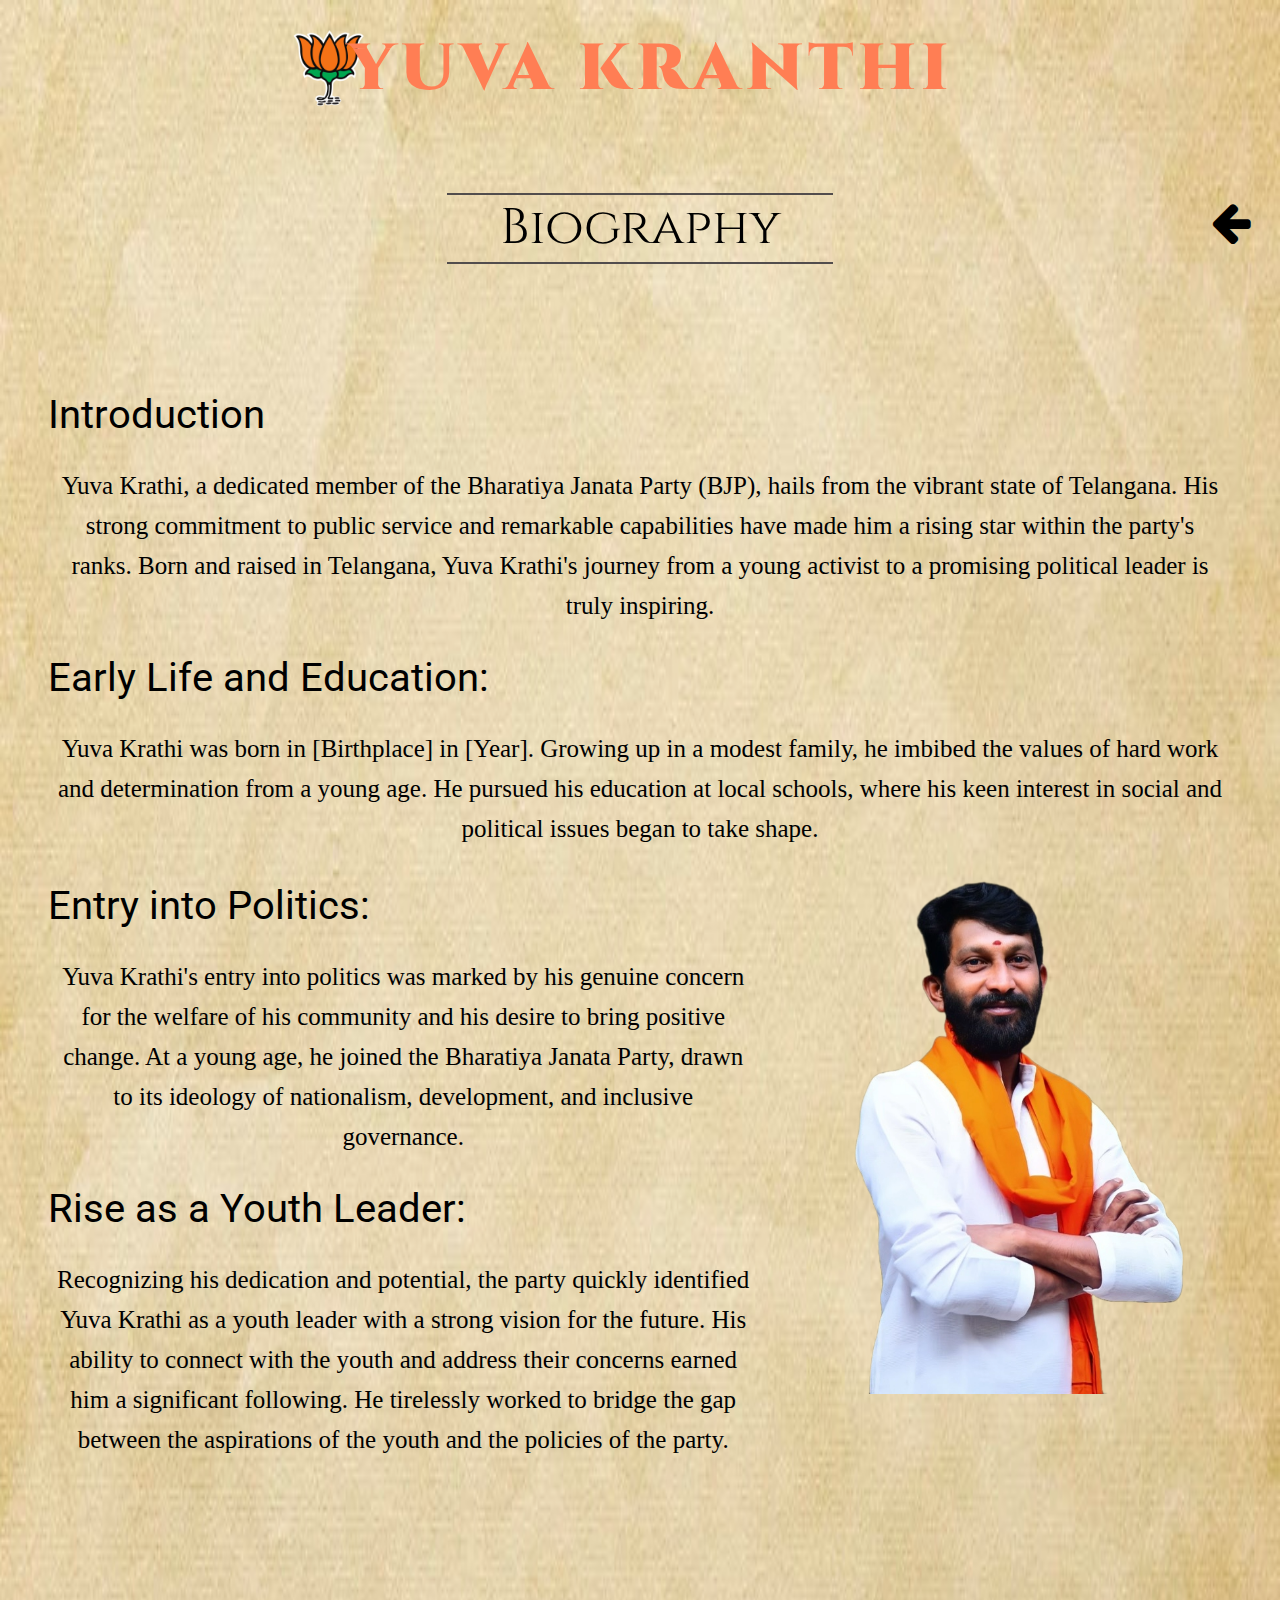
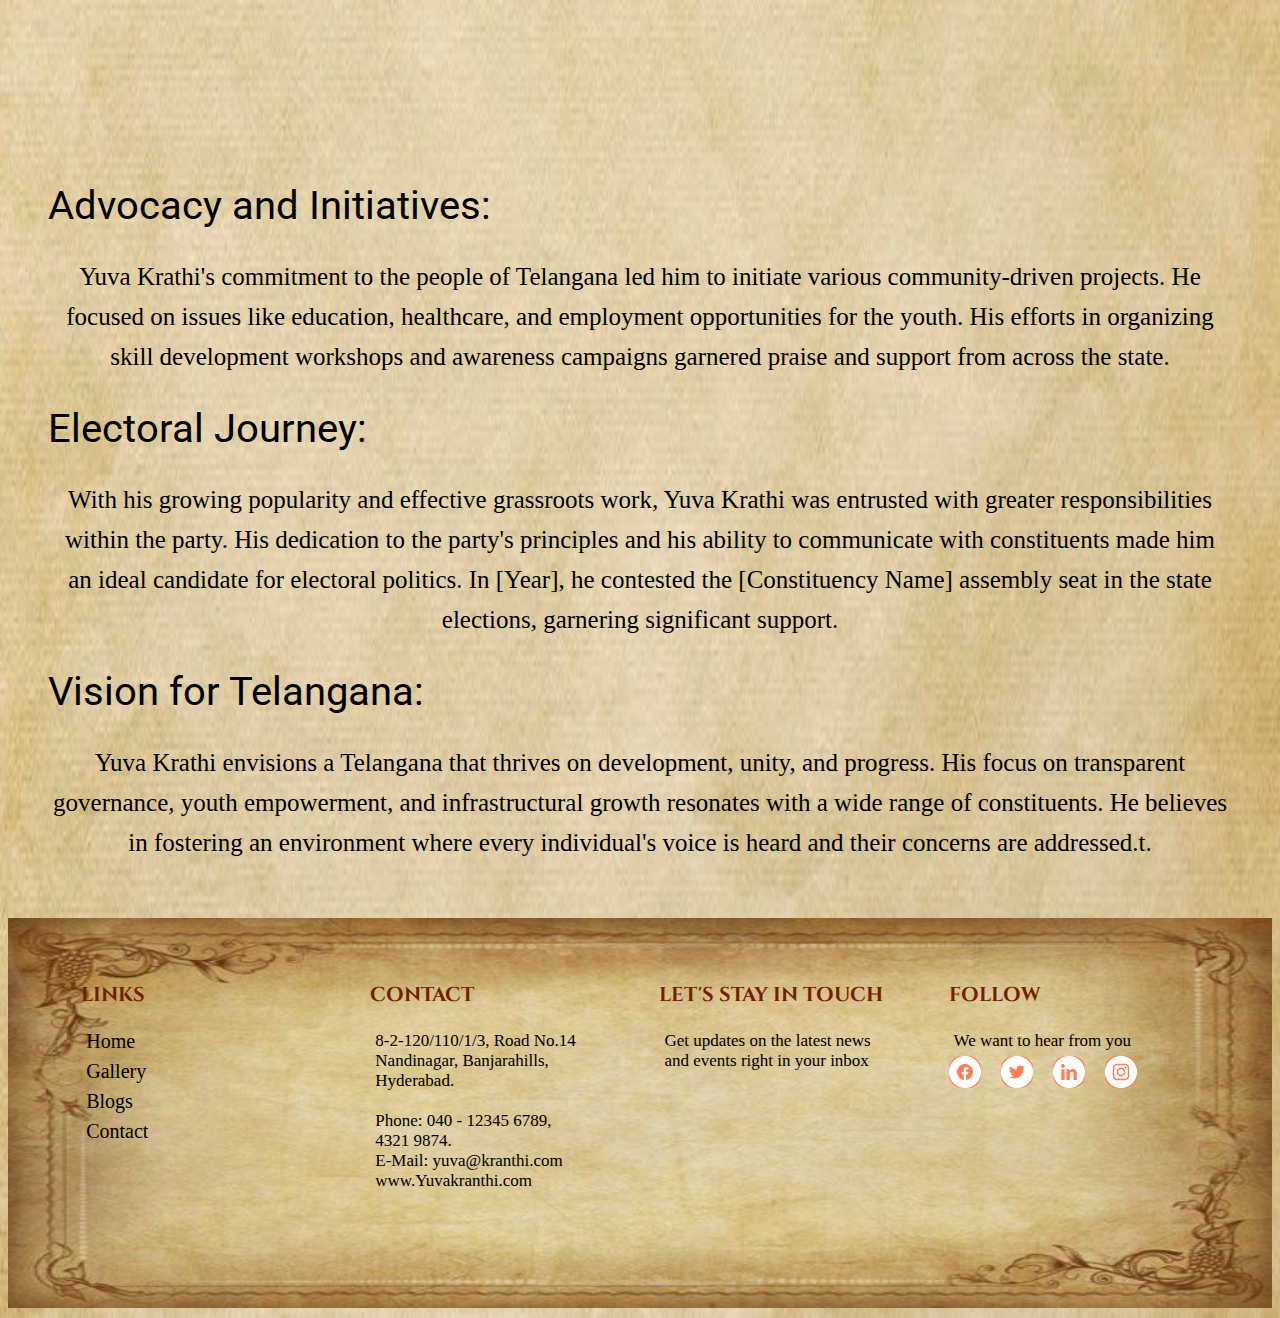
<file: Biography.html>
<!DOCTYPE html>
<html lang="en">
<head>
    <meta charset="UTF-8">
    <meta name="viewport" content="width=device-width, initial-scale=1.0">
    <title>YUVA KRANTHI</title>
    <link rel="stylesheet" href="./style.css">
    <!-- google fonts -->
    <link rel="preconnect" href="https://fonts.googleapis.com">
    <link rel="preconnect" href="https://fonts.gstatic.com" crossorigin>
    <link href="https://fonts.googleapis.com/css2?family=Cinzel&display=swap" rel="stylesheet">

    <link rel="preconnect" href="https://fonts.googleapis.com">
    <link rel="preconnect" href="https://fonts.gstatic.com" crossorigin>
    <link href="https://fonts.googleapis.com/css2?family=Roboto&display=swap" rel="stylesheet">
       <!-- google awesome -->
       <link rel="stylesheet" href="https://cdnjs.cloudflare.com/ajax/libs/font-awesome/4.7.0/css/font-awesome.min.css">
</head>
<body>
    <div class="header">
        <div class="header-main">
            <img class="bjp-logo" src="./images/BJP-logo 1.png">
            <p>YUVA KRANTHI</p> 
        </div>
        <div class="page-header-mian">
             <hr>
             <p class="page-header-mian-content">Biography</p>
             <hr>
        </div>
        
     
    </div>
    <a class="back-button" href="./index.html">
        <i class="fa fa-arrow-left" style="font-size:46px ; color: black;"></i>
      </a>

     <div class="biography">
        <h3 class="biography-head">Introduction </h3>
        <p class="biography-content">Yuva Krathi, a dedicated member of the Bharatiya Janata Party (BJP), hails from the vibrant state of Telangana. His strong commitment to public service and remarkable capabilities have made him a rising star within the party's ranks. Born and raised in Telangana, Yuva Krathi's journey from a young activist to a promising political leader is truly inspiring.</p>
        <h3 class="biography-head">Early Life and Education:</h3>
        <p class="biography-content">Yuva Krathi was born in [Birthplace] in [Year]. Growing up in a modest family, he imbibed the values of hard work and determination from a young age. He pursued his education at local schools, where his keen interest in social and political issues began to take shape.
        </p>
        <div class="biography-img-con">
            <div class="biography-img-content">
                 <h3 class="biography-head">Entry into Politics:</h3>
                 <p class="biography-content">Yuva Krathi's entry into politics was marked by his genuine concern for the welfare of his community and his desire to bring positive change. At a young age, he joined the Bharatiya Janata Party, drawn to its ideology of nationalism, development, and inclusive governance.</p>
                 <h3 class="biography-head">Rise as a Youth Leader:</h3>
                 <p class="biography-content">Recognizing his dedication and potential, the party quickly identified Yuva Krathi as a youth leader with a strong vision for the future. His ability to connect with the youth and address their concerns earned him a significant following. He tirelessly worked to bridge the gap between the aspirations of the youth and the policies of the party. </p>
            </div>
            <div class="blogs-img-image">
                   <img src="./images/bigraphy-side-image.png" alt="biography-image">
            </div>
        </div>
        <h3  class="biography-head">Advocacy and Initiatives:</h3>
        <p class="biography-content">Yuva Krathi's commitment to the people of Telangana led him to initiate various community-driven projects. He focused on issues like education, healthcare, and employment opportunities for the youth. His efforts in organizing skill development workshops and awareness campaigns garnered praise and support from across the state.</p>
        
        <h3  class="biography-head">Electoral Journey:</h3>
        <p class="biography-content">With his growing popularity and effective grassroots work, Yuva Krathi was entrusted with greater responsibilities within the party. His dedication to the party's principles and his ability to communicate with constituents made him an ideal candidate for electoral politics. In [Year], he contested the [Constituency Name] assembly seat in the state elections, garnering significant support. </p>
        <h3  class="biography-head">Vision for Telangana:</h3>
        <p class="biography-content">Yuva Krathi envisions a Telangana that thrives on development, unity, and progress. His focus on transparent governance, youth empowerment, and infrastructural growth resonates with a wide range of constituents. He believes in fostering an environment where every individual's voice is heard and their concerns are addressed.t.</p>

     </div>

     <div class="footer">
        <div class="footer-main">
            <div class="footer-sub">
                <h4>LINKS</h4>
                <P class="footer-sub-1">
                   <a href="./index.html">Home</a>
                   <a href="./gallery.html">Gallery</a>
                   <a href="./blogs.html">Blogs</a>
                   <a href="./contact.html">Contact</a>
                </P>
            </div>
            <div class="footer-sub">
               <h4>CONTACT</h4>
               <p>
                   8-2-120/110/1/3, Road No.14
                   Nandinagar, Banjarahills,
                   Hyderabad.
                   <br>
                   <br>
                   Phone: 040 - 12345 6789,<br> 4321 9874.<br>
                   E-Mail: yuva@kranthi.com<br>
                   www.Yuvakranthi.com

               </p>
            </div>
            <div class="footer-sub">
               <h4>LET'S STAY IN TOUCH</h4>
               <p>
                   Get updates on the latest news <br>and
                   events right in your inbox
               </p>
            </div>
            <div class="footer-sub">
               <h4>FOLLOW</h4>
               <p>We want to hear from you</p>
               <div class="footer-links">
                   <a href="https://www.facebook.com/YuvaKranthiBJP?mibextid=ZbWKwL"><img src="./images/facebook-logo.png" alt="facebook"></a>
                   <a href="https://x.com/yuvakraanthi?t=T9RgY_i1-kFITys7c2lNzg&s=08"><img src="./images/twitter-logo.png" alt="twitter"></a>
                   <a href="https://youtube.com/@yuvakranthi2234?si=_4qGgSmSfcS4WWsf"><img src="./images/linkedinlogo.png" alt="Linkedin"></a>
                   <a href="https://instagram.com/yuva_kranthi?igshid=MWZjMTM2ODFkZg=="><img src="./images/instgram-logo.png" alt="instagram"></a>
                   
               </div>
            </div>
        </div>
    </div>
</body>
</html>
</file>
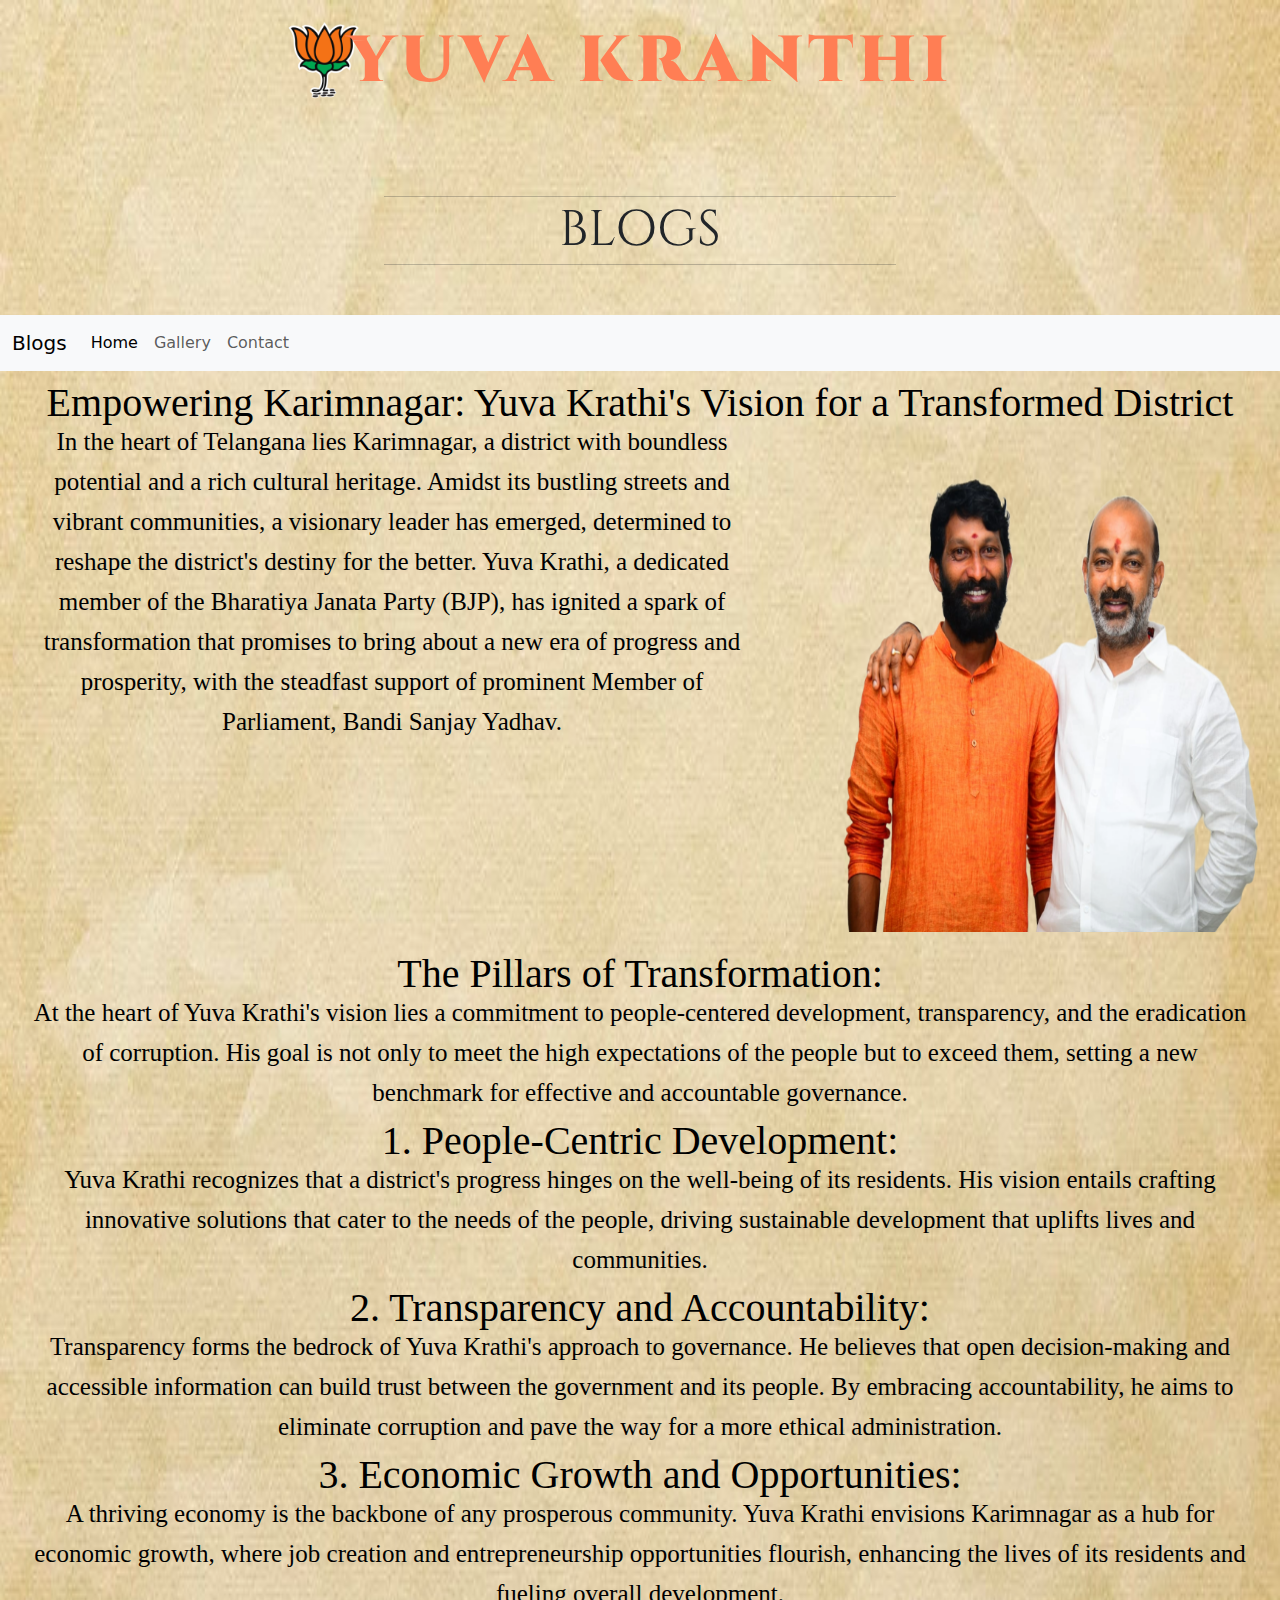
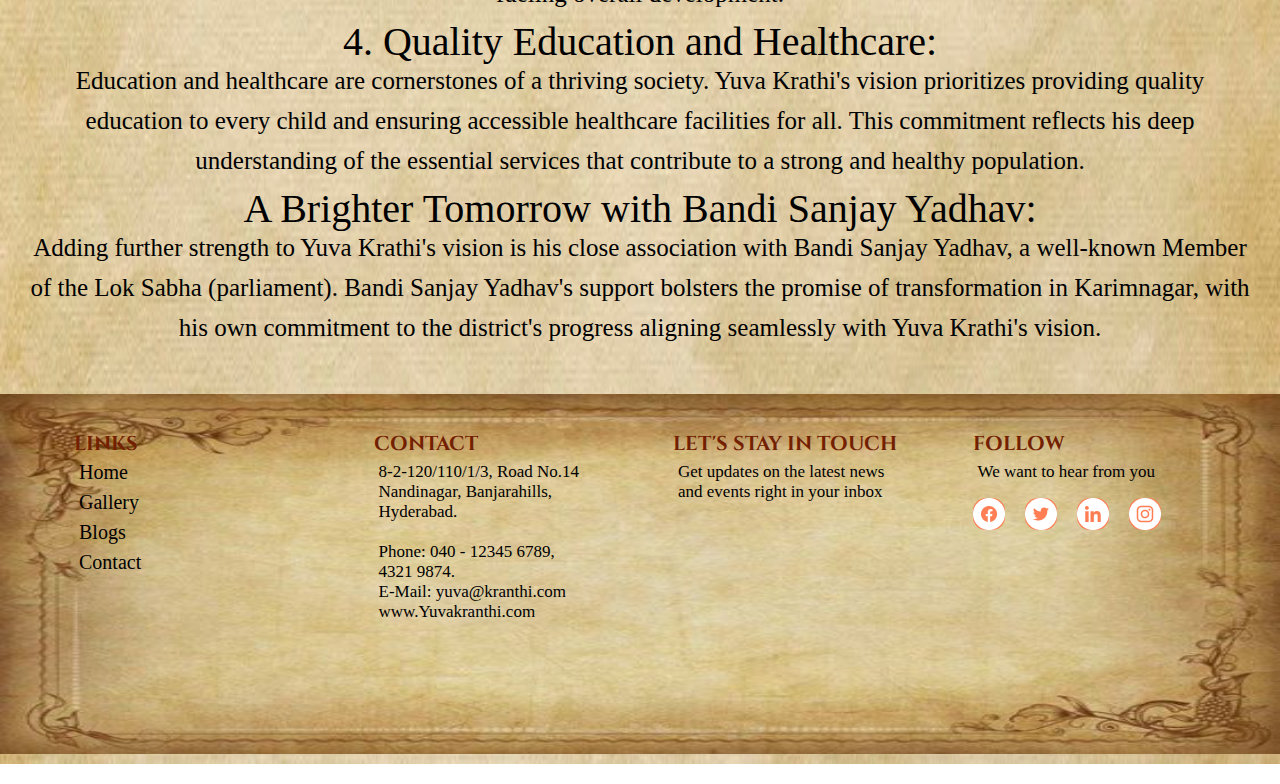
<file: blogs.html>
<!DOCTYPE html>
<html lang="en">
<head>
    <meta charset="UTF-8">
    <meta name="viewport" content="width=device-width, initial-scale=1.0">
    <title>YUVA KRANTHI</title>
    <link rel="stylesheet" href="./style.css">
    <!-- google fonts -->
    <link rel="preconnect" href="https://fonts.googleapis.com">
    <link rel="preconnect" href="https://fonts.gstatic.com" crossorigin>
    <link href="https://fonts.googleapis.com/css2?family=Cinzel&display=swap" rel="stylesheet">
    <!-- bootstrap -->
    <link rel="stylesheet" href="https://cdn.jsdelivr.net/npm/bootstrap@5.3.1/dist/css/bootstrap.min.css">
    <script src="https://cdn.jsdelivr.net/npm/@popperjs/core@2.11.8/dist/umd/popper.min.js" integrity="sha384-I7E8VVD/ismYTF4hNIPjVp/Zjvgyol6VFvRkX/vR+Vc4jQkC+hVqc2pM8ODewa9r" crossorigin="anonymous"></script>
    <script src="https://cdn.jsdelivr.net/npm/bootstrap@5.3.1/dist/js/bootstrap.min.js" integrity="sha384-Rx+T1VzGupg4BHQYs2gCW9It+akI2MM/mndMCy36UVfodzcJcF0GGLxZIzObiEfa" crossorigin="anonymous"></script>
</head>
<body>
    <div class="header">
        <div class="header-main">
            <img class="bjp-logo" src="./images/BJP-logo 1.png">
            <p>YUVA KRANTHI</p> 
        </div>
        <div class="page-header-mian">
             <hr>
             <p class="page-header-mian-content">BLOGS</p>
             <hr>
        </div>
        
     
    </div>
    <nav class="navbar navbar-expand-lg bg-body-tertiary">
        <div class="container-fluid">
          <a class="navbar-brand" href="./blogs.html">Blogs</a>
          <button class="navbar-toggler" type="button" data-bs-toggle="collapse" data-bs-target="#navbarNavAltMarkup" aria-controls="navbarNavAltMarkup" aria-expanded="false" aria-label="Toggle navigation">
            <span class="navbar-toggler-icon"></span>
          </button>
          <div class="collapse navbar-collapse" id="navbarNavAltMarkup">
            <div class="navbar-nav">
              <a class="nav-link active" aria-current="page" href="./index.html">Home</a>
              <a class="nav-link" href="./gallery.html">Gallery</a>
              <a class="nav-link" href="./contact.html">Contact</a>
        
            </div>
          </div>
        </div>
      </nav>
     <div class="blogs">
        <h3 class="blogs-head">Empowering Karimnagar: Yuva Krathi's Vision for a Transformed District</h3>
        <div class="blogs-img-con">
            <div class="blogs-img-content">
                    <p class="blogs-content">In the heart of Telangana lies Karimnagar, a district with boundless potential and a rich cultural heritage. Amidst its bustling streets and vibrant communities, a visionary leader has emerged, determined to reshape the district's destiny for the better. Yuva Krathi, a dedicated member of the Bharatiya Janata Party (BJP), has ignited a spark of transformation that promises to bring about a new era of progress and prosperity, with the steadfast support of prominent Member of Parliament, Bandi Sanjay Yadhav.</p>
            </div>
            <div class="blogs-img-image">
               <img  src="./images/bandisanjay-yuvakranthia-blogs.png" alt="blogs-image">
            </div>
        </div>
            <h3 class="blogs-head">The Pillars of Transformation:</h3>
            <p class="blogs-content">At the heart of Yuva Krathi's vision lies a commitment to people-centered development, transparency, and the eradication of corruption. His goal is not only to meet the high expectations of the people but to exceed them, setting a new benchmark for effective and accountable governance. </p>
            <h3 class="blogs-head">1. People-Centric Development:</h3>
            <p class="blogs-content">Yuva Krathi recognizes that a district's progress hinges on the well-being of its residents. His vision entails crafting innovative solutions that cater to the needs of the people, driving sustainable development that uplifts lives and communities.</p>
            <h3 class="blogs-head">2. Transparency and Accountability: </h3>
            <p class="blogs-content">Transparency forms the bedrock of Yuva Krathi's approach to governance. He believes that open decision-making and accessible information can build trust between the government and its people. By embracing accountability, he aims to eliminate corruption and pave the way for a more ethical administration.</p>
            <h3 class="blogs-head">3. Economic Growth and Opportunities:</h3>
            <p class="blogs-content">A thriving economy is the backbone of any prosperous community. Yuva Krathi envisions Karimnagar as a hub for economic growth, where job creation and entrepreneurship opportunities flourish, enhancing the lives of its residents and fueling overall development.</p>
            <h3 class="blogs-head">4. Quality Education and Healthcare:</h3>
            <p class="blogs-content">Education and healthcare are cornerstones of a thriving society. Yuva Krathi's vision prioritizes providing quality education to every child and ensuring accessible healthcare facilities for all. This commitment reflects his deep understanding of the essential services that contribute to a strong and healthy population. </p>
            <h3 class="blogs-head">A Brighter Tomorrow with Bandi Sanjay Yadhav: </h3>
            <p class="blogs-content">Adding further strength to Yuva Krathi's vision is his close association with Bandi Sanjay Yadhav, a well-known Member of the Lok Sabha (parliament). Bandi Sanjay Yadhav's support bolsters the promise of transformation in Karimnagar, with his own commitment to the district's progress aligning seamlessly with Yuva Krathi's vision.</p>
        

     </div>
     <div class="footer">
        <div class="footer-main">
            <div class="footer-sub">
                <h4>LINKS</h4>
                <P class="footer-sub-1">
                   <a href="./index.html">Home</a>
                   <a href="./gallery.html">Gallery</a>
                   <a href="./blogs.html">Blogs</a>
                   <a href="./contact.html">Contact</a>
                </P>
            </div>
            <div class="footer-sub">
               <h4>CONTACT</h4>
               <p>
                   8-2-120/110/1/3, Road No.14
                   Nandinagar, Banjarahills,
                   Hyderabad.
                   <br>
                   <br>
                   Phone: 040 - 12345 6789,<br> 4321 9874.<br>
                   E-Mail: yuva@kranthi.com<br>
                   www.Yuvakranthi.com

               </p>
            </div>
            <div class="footer-sub">
               <h4>LET'S STAY IN TOUCH</h4>
               <p>
                   Get updates on the latest news <br>and
                   events right in your inbox
               </p>
            </div>
            <div class="footer-sub">
               <h4>FOLLOW</h4>
               <p>We want to hear from you</p>
               <div class="footer-links">
                   <a href="https://www.facebook.com/YuvaKranthiBJP?mibextid=ZbWKwL"><img src="./images/facebook-logo.png" alt="facebook"></a>
                   <a href="https://x.com/yuvakraanthi?t=T9RgY_i1-kFITys7c2lNzg&s=08"><img src="./images/twitter-logo.png" alt="twitter"></a>
                   <a href="https://youtube.com/@yuvakranthi2234?si=_4qGgSmSfcS4WWsf"><img src="./images/linkedinlogo.png" alt="Linkedin"></a>
                   <a href="https://instagram.com/yuva_kranthi?igshid=MWZjMTM2ODFkZg=="><img src="./images/instgram-logo.png" alt="instagram"></a>
                   
               </div>
            </div>
        </div>
    </div>
</body>
</html>
</file>
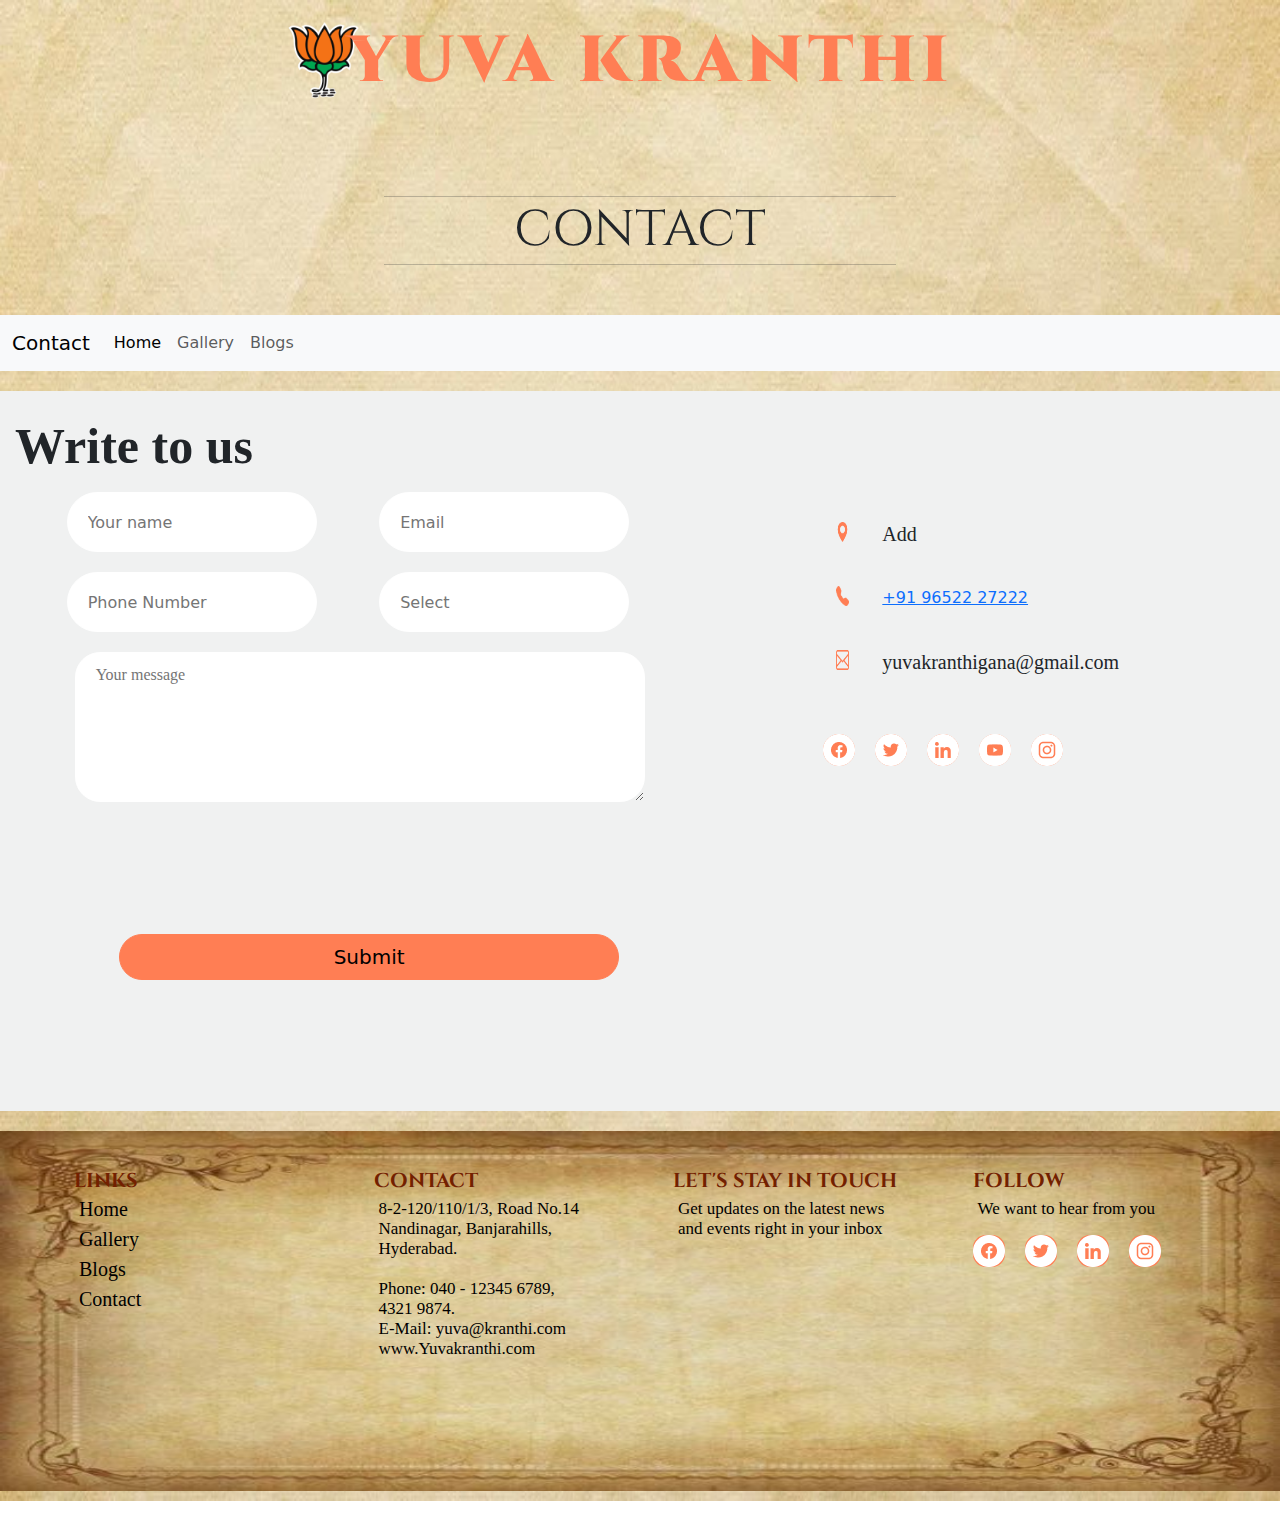
<file: contact.html>
<!DOCTYPE html>
<html lang="en">
<head>
    <meta charset="UTF-8">
    <meta name="viewport" content="width=device-width, initial-scale=1.0">
    <title>YUVA KRANTHI</title>
    <link rel="stylesheet" href="./style.css">
    <!-- google fonts -->
    <link rel="preconnect" href="https://fonts.googleapis.com">
    <link rel="preconnect" href="https://fonts.gstatic.com" crossorigin>
    <link href="https://fonts.googleapis.com/css2?family=Cinzel&display=swap" rel="stylesheet">
    <!-- google awesome -->
    <link rel="stylesheet" href="https://cdnjs.cloudflare.com/ajax/libs/font-awesome/4.7.0/css/font-awesome.min.css">
    <!-- bootstrap -->
    <link rel="stylesheet" href="https://cdn.jsdelivr.net/npm/bootstrap@5.3.1/dist/css/bootstrap.min.css">
    <script src="https://cdn.jsdelivr.net/npm/@popperjs/core@2.11.8/dist/umd/popper.min.js" integrity="sha384-I7E8VVD/ismYTF4hNIPjVp/Zjvgyol6VFvRkX/vR+Vc4jQkC+hVqc2pM8ODewa9r" crossorigin="anonymous"></script>
    <script src="https://cdn.jsdelivr.net/npm/bootstrap@5.3.1/dist/js/bootstrap.min.js" integrity="sha384-Rx+T1VzGupg4BHQYs2gCW9It+akI2MM/mndMCy36UVfodzcJcF0GGLxZIzObiEfa" crossorigin="anonymous"></script>
</head>
<body>
      <div class="header">
        <div class="header-main">
            <img class="bjp-logo" src="./images/BJP-logo 1.png">
            <p>YUVA KRANTHI</p> 
        </div>
        <div class="page-header-mian">
             <hr>
             <p class="page-header-mian-content">CONTACT</p>
             <hr>
        </div>
        
     
    </div>
    <nav class="navbar navbar-expand-lg bg-body-tertiary">
        <div class="container-fluid">
          <a class="navbar-brand" href="./contact.html">Contact</a>
          <button class="navbar-toggler" type="button" data-bs-toggle="collapse" data-bs-target="#navbarNavAltMarkup" aria-controls="navbarNavAltMarkup" aria-expanded="false" aria-label="Toggle navigation">
            <span class="navbar-toggler-icon"></span>
          </button>
          <div class="collapse navbar-collapse" id="navbarNavAltMarkup">
            <div class="navbar-nav">
              <a class="nav-link active" aria-current="page" href="./index.html">Home</a>
              <a class="nav-link" href="./gallery.html">Gallery</a>
              <a class="nav-link" href="./blogs.html">Blogs</a>
            </div>
          </div>
        </div>
      </nav>
     
     <div class="contact-us">
        <!-- <div class="contact-us-1">
           <img src="./images/contactus-background.png"  alt="Contactus-background" width="100%" height="100%">
           <p class="contact-us-text">CONTACT US</p>

        </div> -->
        <div class="contact-us-2">
           <p>Write to us</p>
           <div class="information-main">
               <div class="information-main-1">
                   <div  class="information-sub">
                       <input type="text" name="name" class="info-details" placeholder="Your name"/>
                       <input type="email" name="email" class="info-details" placeholder="Email"/>
                       <input type="number" name="phonenumber" class="info-details" placeholder="Phone Number"/>
                       <input type="text" name="select" class="info-details" placeholder="Select"/>
                   </div>
                   <textarea  type="text" name="yourmessage" class="info-details-message" placeholder="Your message"></textarea>
                   <button type="submit" class="contact-submit">Submit</button>
               </div>
               <div class="information-main-2">
                    <div class="contact-address">
                        <img src="./images/location-logo.png" alt="contact-address" class="contact-logos">
                         <p>Add</p>
                    </div>
                    <div class="contact-mobile-number">
                       <img src="./images/telephone-logo.png" alt="contact-mobile-number" class="contact-logos">
                       <a href="tel:+91 9951111167">+91 96522 27222</a>
                    </div>
                    <div class="contact-email">
                       <img src="./images/email-logo.png" alt="contact-email" class="contact-logos">
                       <p>yuvakranthigana@gmail.com</p>
                    </div>
                    <div class="contact-socialmedia-links">
                       <a href="https://www.facebook.com/YuvaKranthiBJP?mibextid=ZbWKwL"><img src="./images/facebook-logo.png" alt="facebook"></a>
                       <a href="https://x.com/yuvakraanthi?t=T9RgY_i1-kFITys7c2lNzg&s=08"><img src="./images//twitter-logo.png" alt="twitter"></a>
                       <a href=""><img src="./images/linkedinlogo.png" alt="Linkedin"></a>
                       <a href="https://youtube.com/@yuvakranthi2234?si=_4qGgSmSfcS4WWsf"><img src="./images/youtube-logo.png" alt="youtube" style="background-color: white; border-radius: 100%;"></a>
                       <a href="https://instagram.com/yuva_kranthi?igshid=MWZjMTM2ODFkZg=="><img src="./images/instgram-logo.png" alt="instagram" ></a>
                   </div>
               </div>
           </div>
          
          
        </div>
    </div>

    <div class="footer">
        <div class="footer-main">
            <div class="footer-sub">
                <h4>LINKS</h4>
                <P class="footer-sub-1">
                   <a href="./index.html">Home</a>
                   <a href="./gallery.html">Gallery</a>
                   <a href="./blogs.html">Blogs</a>
                   <a href="./contact.html">Contact</a>
                </P>
            </div>
            <div class="footer-sub">
               <h4>CONTACT</h4>
               <p>
                   8-2-120/110/1/3, Road No.14
                   Nandinagar, Banjarahills,
                   Hyderabad.
                   <br>
                   <br>
                   Phone: 040 - 12345 6789,<br> 4321 9874.<br>
                   E-Mail: yuva@kranthi.com<br>
                   www.Yuvakranthi.com

               </p>
            </div>
            <div class="footer-sub">
               <h4>LET'S STAY IN TOUCH</h4>
               <p>
                   Get updates on the latest news <br>and
                   events right in your inbox
               </p>
            </div>
            <div class="footer-sub">
               <h4>FOLLOW</h4>
               <p>We want to hear from you</p>
               <div class="footer-links">
                   <a href="https://www.facebook.com/YuvaKranthiBJP?mibextid=ZbWKwL"><img src="./images/facebook-logo.png" alt="facebook"></a>
                   <a href="https://x.com/yuvakraanthi?t=T9RgY_i1-kFITys7c2lNzg&s=08"><img src="./images/twitter-logo.png" alt="twitter"></a>
                   <a href="https://youtube.com/@yuvakranthi2234?si=_4qGgSmSfcS4WWsf"><img src="./images/linkedinlogo.png" alt="Linkedin"></a>
                   <a href="https://instagram.com/yuva_kranthi?igshid=MWZjMTM2ODFkZg=="><img src="./images/instgram-logo.png" alt="instagram"></a>
                   
               </div>
            </div>
        </div>
    </div>
</body>
</html>
</file>
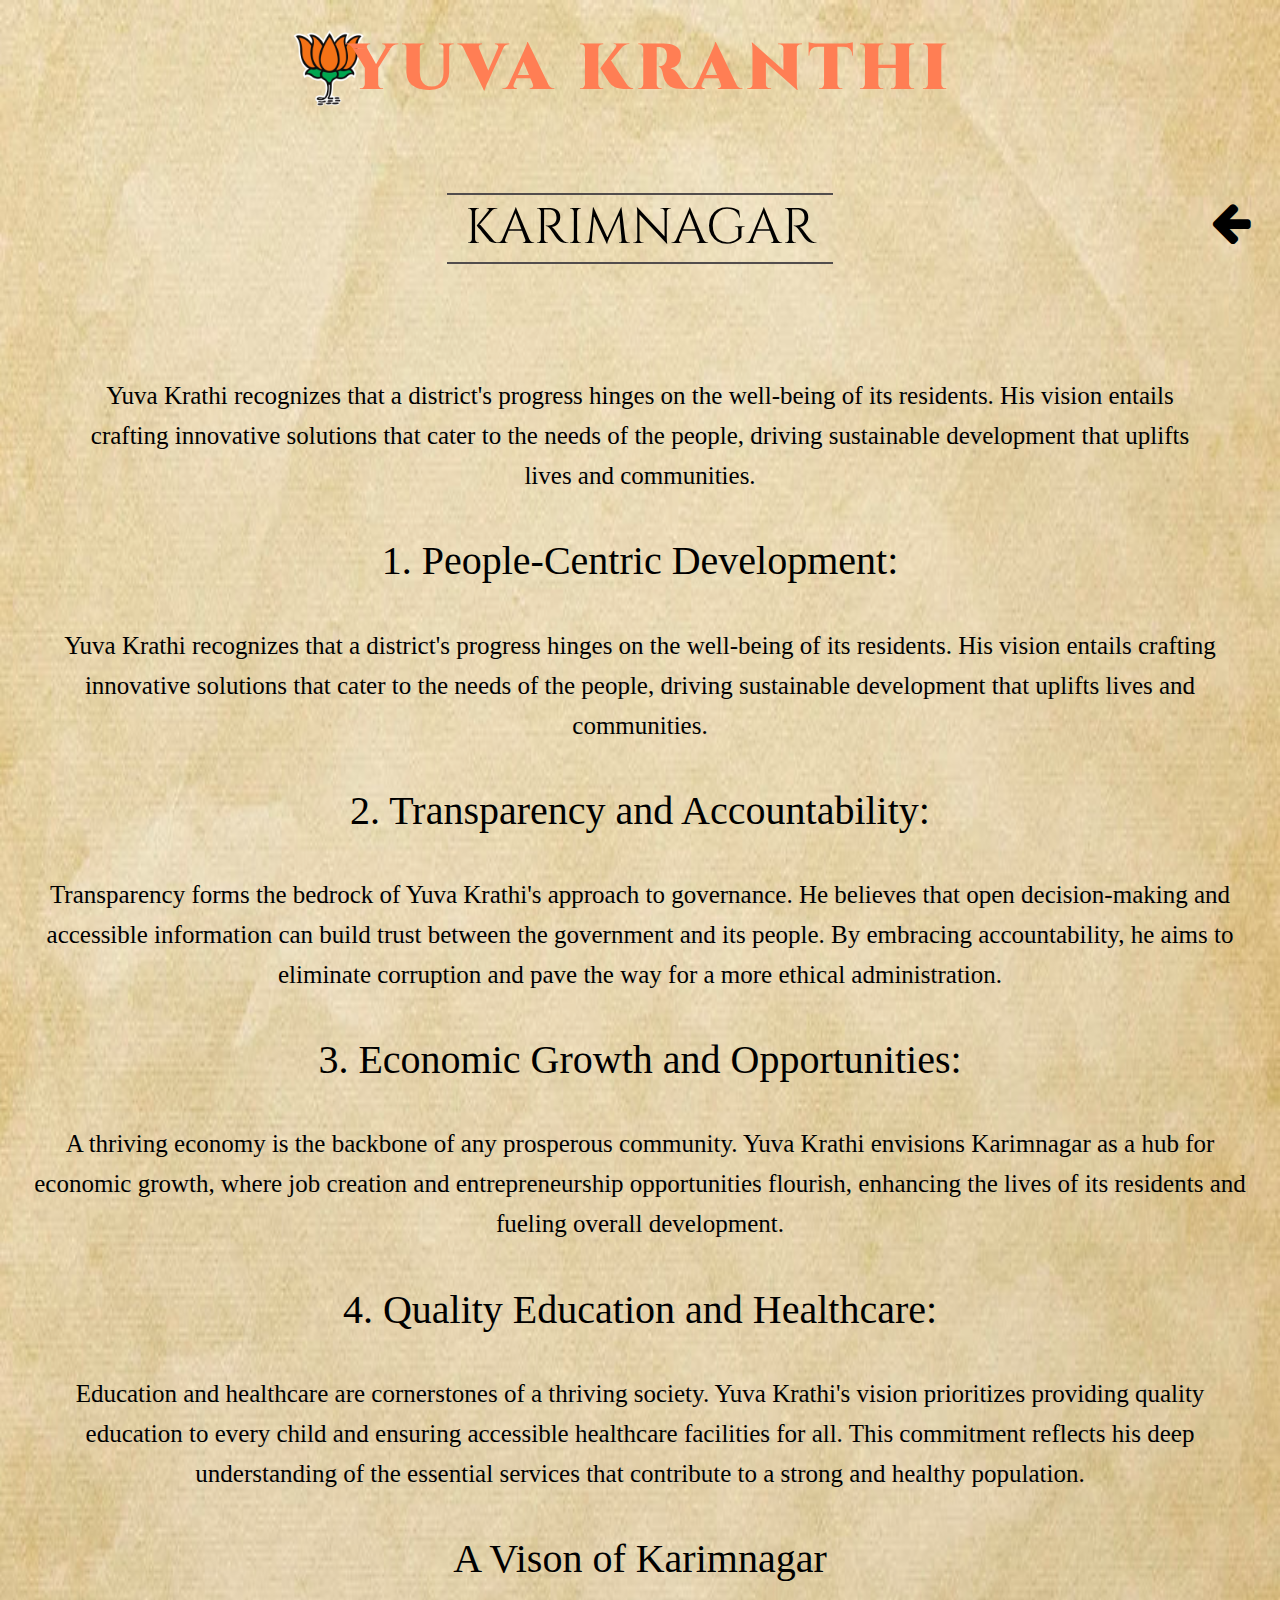
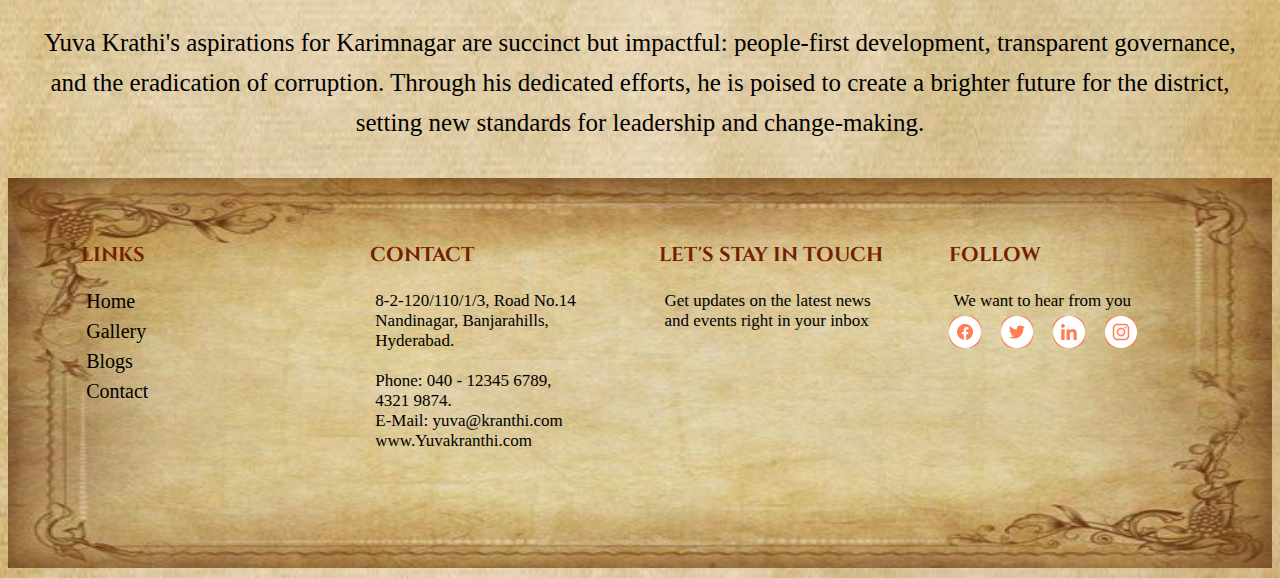
<file: karimnagar.html>
<!DOCTYPE html>
<html lang="en">
<head>
    <meta charset="UTF-8">
    <meta name="viewport" content="width=device-width, initial-scale=1.0">
    <title>YUVA KRANTHI</title>
    <link rel="stylesheet" href="./style.css">
    <!-- google fonts -->
    <link rel="preconnect" href="https://fonts.googleapis.com">
    <link rel="preconnect" href="https://fonts.gstatic.com" crossorigin>
    <link href="https://fonts.googleapis.com/css2?family=Cinzel&display=swap" rel="stylesheet">
       <!-- google awesome -->
       <link rel="stylesheet" href="https://cdnjs.cloudflare.com/ajax/libs/font-awesome/4.7.0/css/font-awesome.min.css">
</head>
<body>
    <div class="header">
        <div class="header-main">
            <img class="bjp-logo" src="./images/BJP-logo 1.png">
            <p>YUVA KRANTHI</p> 
        </div>
        <div class="page-header-mian">
             <hr>
             <p class="page-header-mian-content">KARIMNAGAR</p>
             <hr>
        </div>
        
     
    </div>
    <a class="back-button" href="./index.html">
        <i class="fa fa-arrow-left" style="font-size:46px ; color: black;"></i>
      </a>
    
     <div class="karimnagar">
        <h4 class="karimnagar-main-head">Yuva Krathi recognizes that a district's progress hinges on the well-being of its residents. His vision entails crafting innovative solutions that cater to the needs of the people, driving sustainable development that uplifts lives and communities.</h4>
        <h4 class="karimnagar-head">1. People-Centric Development:</h4>
        <p class="karimnagar-content">Yuva Krathi recognizes that a district's progress hinges on the well-being of its residents. His vision entails crafting innovative solutions that cater to the needs of the people, driving sustainable development that uplifts lives and communities.</p>
        <h4 class="karimnagar-head">2. Transparency and Accountability:</h4>
        <p class="karimnagar-content">Transparency forms the bedrock of Yuva Krathi's approach to governance. He believes that open decision-making and accessible information can build trust between the government and its people. By embracing accountability, he aims to eliminate corruption and pave the way for a more ethical administration.</p>
        <h4 class="karimnagar-head">3. Economic Growth and Opportunities:</h4>
        <p class="karimnagar-content">A thriving economy is the backbone of any prosperous community. Yuva Krathi envisions Karimnagar as a hub for economic growth, where job creation and entrepreneurship opportunities flourish, enhancing the lives of its residents and fueling overall development.</p>
        <h4 class="karimnagar-head">4. Quality Education and Healthcare:</h4>
        <p class="karimnagar-content">Education and healthcare are cornerstones of a thriving society. Yuva Krathi's vision prioritizes providing quality education to every child and ensuring accessible healthcare facilities for all. This commitment reflects his deep understanding of the essential services that contribute to a strong and healthy population.</p>
        <h4 class="karimnagar-head">A Vison of Karimnagar</h4>
        <p class="karimnagar-content">Yuva Krathi's aspirations for Karimnagar are succinct but impactful: people-first development, transparent governance, and the eradication of corruption. Through his dedicated efforts, he is poised to create a brighter future for the district, setting new standards for leadership and change-making.</p>
     </div>
     <div class="footer">
        <div class="footer-main">
            <div class="footer-sub">
                <h4>LINKS</h4>
                <P class="footer-sub-1">
                   <a href="./index.html">Home</a>
                   <a href="./gallery.html">Gallery</a>
                   <a href="./blogs.html">Blogs</a>
                   <a href="./contact.html">Contact</a>
                </P>
            </div>
            <div class="footer-sub">
               <h4>CONTACT</h4>
               <p>
                   8-2-120/110/1/3, Road No.14
                   Nandinagar, Banjarahills,
                   Hyderabad.
                   <br>
                   <br>
                   Phone: 040 - 12345 6789,<br> 4321 9874.<br>
                   E-Mail: yuva@kranthi.com<br>
                   www.Yuvakranthi.com

               </p>
            </div>
            <div class="footer-sub">
               <h4>LET'S STAY IN TOUCH</h4>
               <p>
                   Get updates on the latest news <br>and
                   events right in your inbox
               </p>
            </div>
            <div class="footer-sub">
               <h4>FOLLOW</h4>
               <p>We want to hear from you</p>
               <div class="footer-links">
                   <a href="https://www.facebook.com/YuvaKranthiBJP?mibextid=ZbWKwL"><img src="./images/facebook-logo.png" alt="facebook"></a>
                   <a href="https://x.com/yuvakraanthi?t=T9RgY_i1-kFITys7c2lNzg&s=08"><img src="./images/twitter-logo.png" alt="twitter"></a>
                   <a href="https://youtube.com/@yuvakranthi2234?si=_4qGgSmSfcS4WWsf"><img src="./images/linkedinlogo.png" alt="Linkedin"></a>
                   <a href="https://instagram.com/yuva_kranthi?igshid=MWZjMTM2ODFkZg=="><img src="./images/instgram-logo.png" alt="instagram"></a>
                   
               </div>
            </div>
        </div>
    </div>
</body>
</html>
</file>
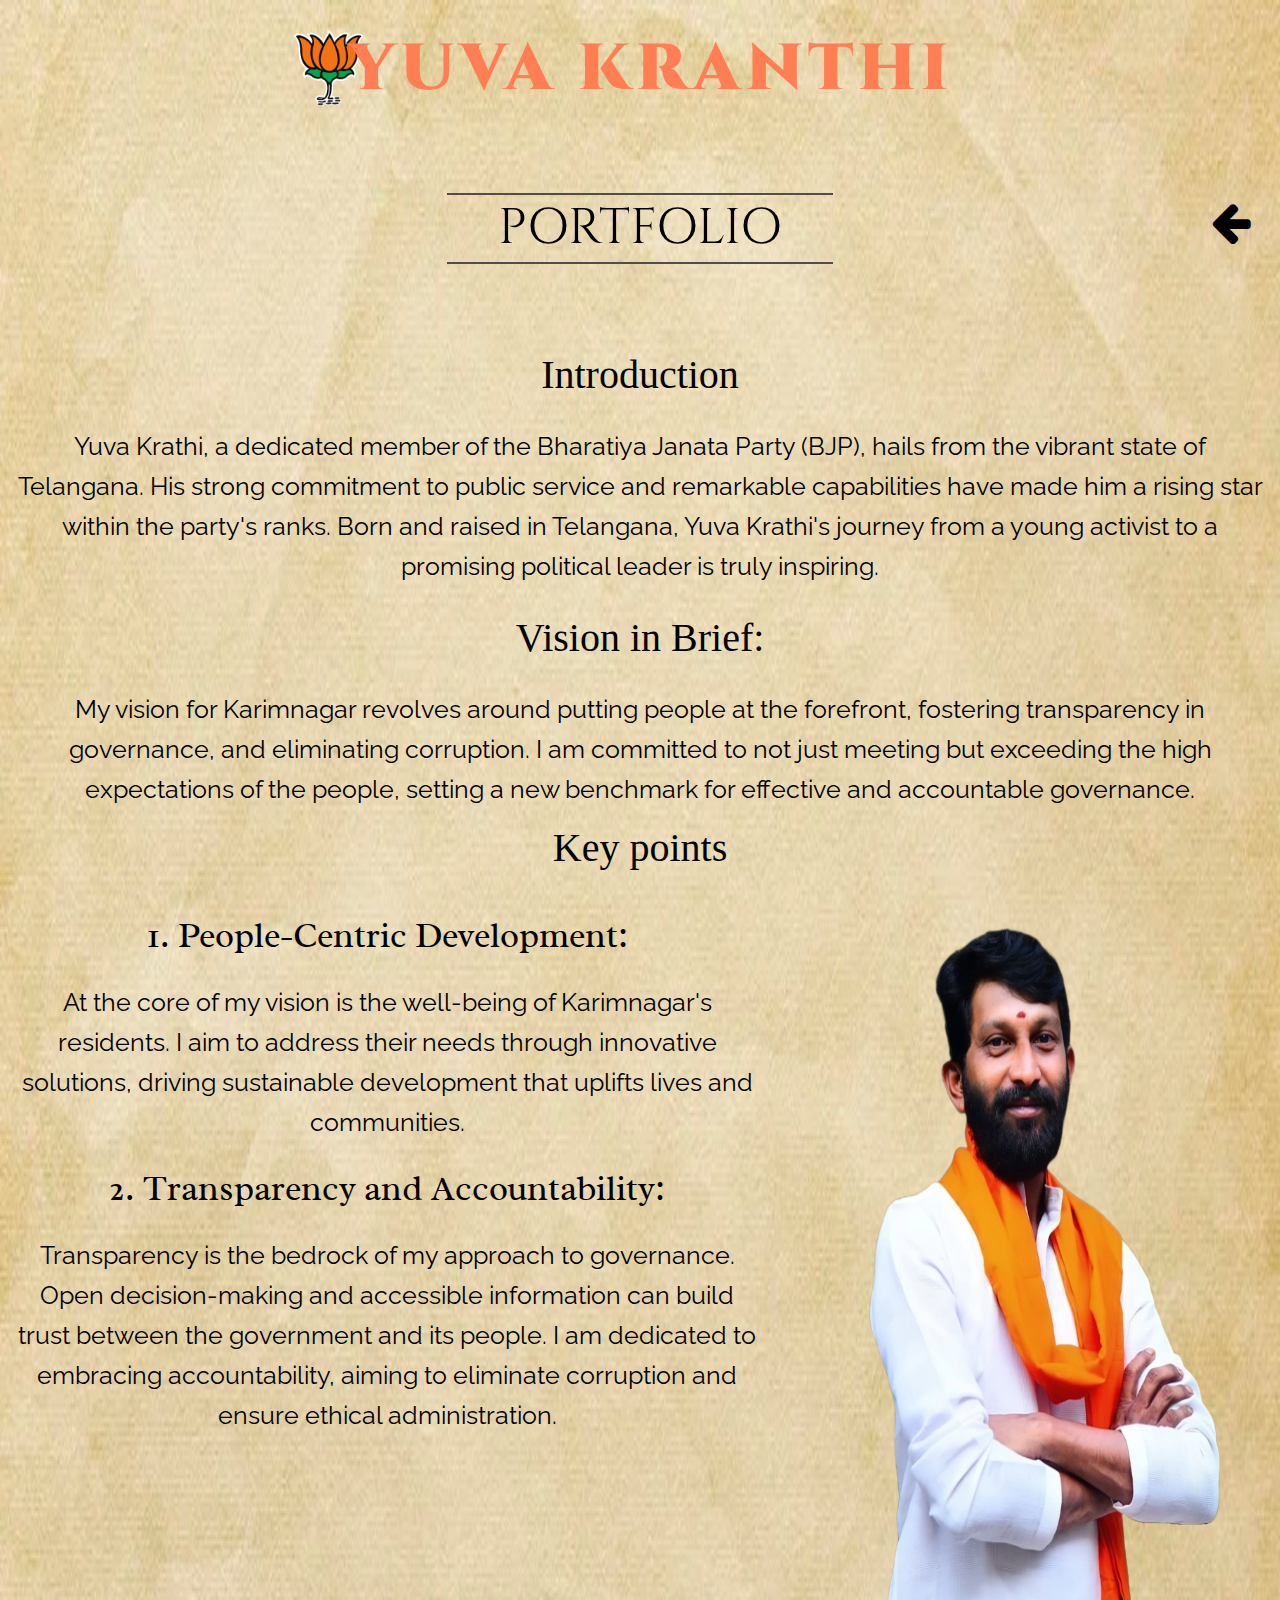
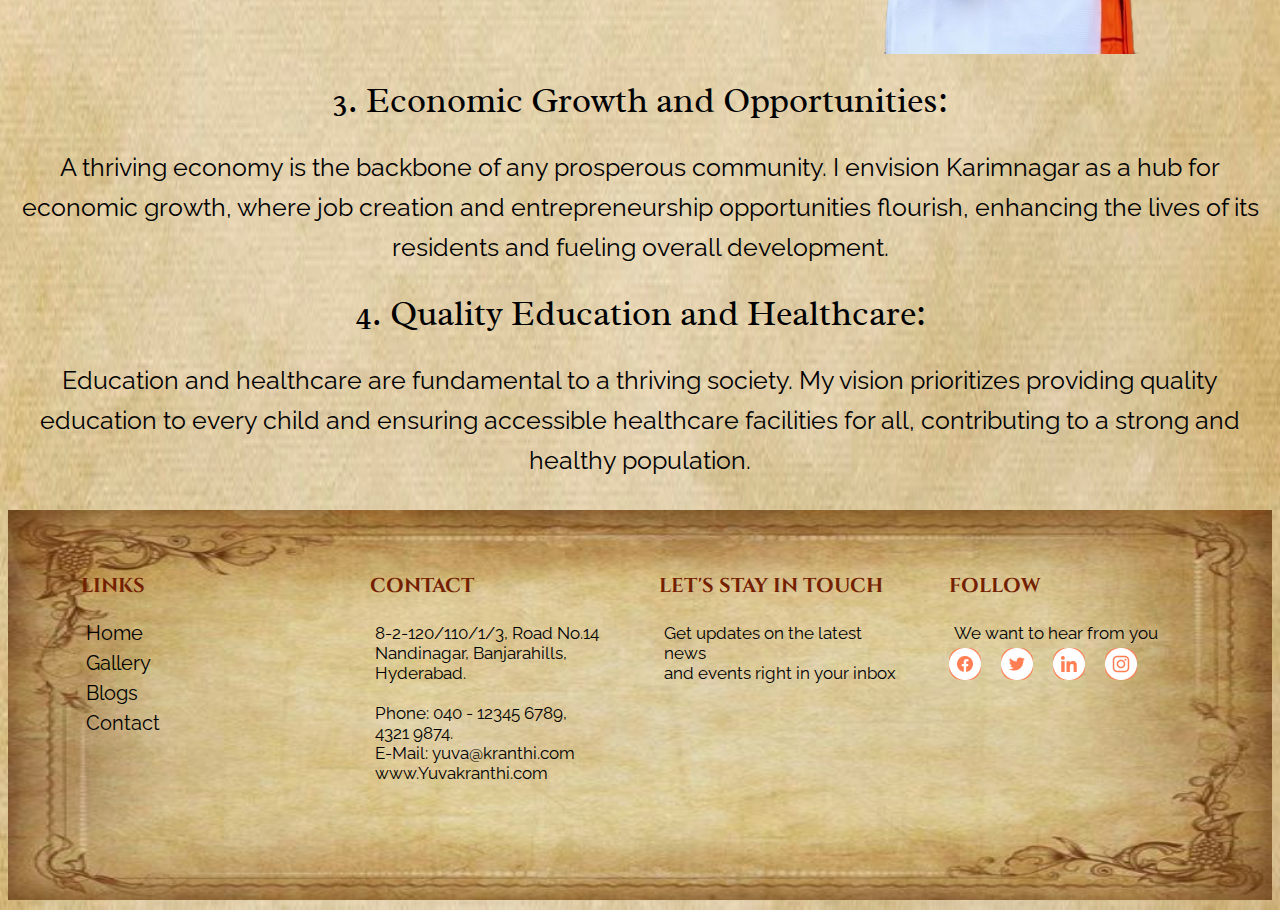
<file: portifolio.html>
<!DOCTYPE html>
<html lang="en">
<head>
    <meta charset="UTF-8">
    <meta name="viewport" content="width=device-width, initial-scale=1.0">
    <title>YUVA KRANTHI</title>
    <link rel="stylesheet" href="./style.css">
    <!-- google fonts -->
    <link rel="preconnect" href="https://fonts.googleapis.com">
    <link rel="preconnect" href="https://fonts.gstatic.com" crossorigin>
    <link href="https://fonts.googleapis.com/css2?family=Cinzel&display=swap" rel="stylesheet">
    <link rel="preconnect" href="https://fonts.googleapis.com">
    <link rel="preconnect" href="https://fonts.gstatic.com" crossorigin>
    <link href="https://fonts.googleapis.com/css2?family=Radley&family=Raleway&display=swap" rel="stylesheet">
      <!-- google awesome -->
      <link rel="stylesheet" href="https://cdnjs.cloudflare.com/ajax/libs/font-awesome/4.7.0/css/font-awesome.min.css">
</head>
<body>
    <div class="header">
        <div class="header-main">
            <img class="bjp-logo" src="./images/BJP-logo 1.png">
            <p>YUVA KRANTHI</p> 
        </div>
        <div class="page-header-mian">
             <hr>
             <p class="page-header-mian-content">PORTFOLIO</p>
             <hr>
        </div>
        
     
    </div>
     <a class="back-button" href="./index.html">
        <i class="fa fa-arrow-left" style="font-size:46px ; color: black;"></i>
      </a>
     <div class="portfolio">
        <h3 class="portfolio-head">Introduction </h3>
        <p class="portfolio-content">Yuva Krathi, a dedicated member of the Bharatiya Janata Party (BJP), hails from the vibrant state of Telangana. His strong commitment to public service and remarkable capabilities have made him a rising star within the party's ranks. Born and raised in Telangana, Yuva Krathi's journey from a young activist to a promising political leader is truly inspiring.</p>
        <h3 class="portfolio-head">Vision in Brief:</h3>
        <p class="portfolio-content">My vision for Karimnagar revolves around putting people at the forefront, fostering transparency in governance, and eliminating corruption. I am committed to not just meeting but exceeding the high expectations of the people, setting a new benchmark for effective and accountable governance.</p>
         <h1 class="portfolio-head">Key points</h1>
        <div class="portfolio-img-con">
            <div class="portfolio-img-content">
                <h3 class="portfolio-sub-head">1. People-Centric Development:</h3>
                <p class="portfolio-sub-content">At the core of my vision is the well-being of Karimnagar's residents. I aim to address their needs through innovative solutions, driving sustainable development that uplifts lives and communities.</p>
                <h3 class="portfolio-sub-head">2. Transparency and Accountability:</h3>
                <p class="portfolio-sub-content">Transparency is the bedrock of my approach to governance. Open decision-making and accessible information can build trust between the government and its people. I am dedicated to embracing accountability, aiming to eliminate corruption and ensure ethical administration.</p>
            </div>
            <div class="portfolio-img-image">
                <img src="./images/bigraphy-side-image.png" alt="portfolio image"> 
            </div>
        </div>
        <h3 class="portfolio-sub-head">3. Economic Growth and Opportunities:</h3>
        <p class="portfolio-sub-content">A thriving economy is the backbone of any prosperous community. I envision Karimnagar as a hub for economic growth, where job creation and entrepreneurship opportunities flourish, enhancing the lives of its residents and fueling overall development.</p>
        <h3 class="portfolio-sub-head">4. Quality Education and Healthcare:</h3>
        <p class="portfolio-sub-content">Education and healthcare are fundamental to a thriving society. My vision prioritizes providing quality education to every child and ensuring accessible healthcare facilities for all, contributing to a strong and healthy population.</p>
     </div>
     <div class="footer">
        <div class="footer-main">
            <div class="footer-sub">
                <h4>LINKS</h4>
                <P class="footer-sub-1">
                   <a href="./index.html">Home</a>
                   <a href="./gallery.html">Gallery</a>
                   <a href="./blogs.html">Blogs</a>
                   <a href="./contact.html">Contact</a>
                </P>
            </div>
            <div class="footer-sub">
               <h4>CONTACT</h4>
               <p>
                   8-2-120/110/1/3, Road No.14
                   Nandinagar, Banjarahills,
                   Hyderabad.
                   <br>
                   <br>
                   Phone: 040 - 12345 6789,<br> 4321 9874.<br>
                   E-Mail: yuva@kranthi.com<br>
                   www.Yuvakranthi.com

               </p>
            </div>
            <div class="footer-sub">
               <h4>LET'S STAY IN TOUCH</h4>
               <p>
                   Get updates on the latest news <br>and
                   events right in your inbox
               </p>
            </div>
            <div class="footer-sub">
               <h4>FOLLOW</h4>
               <p>We want to hear from you</p>
               <div class="footer-links">
                   <a href="https://www.facebook.com/YuvaKranthiBJP?mibextid=ZbWKwL"><img src="./images/facebook-logo.png" alt="facebook"></a>
                   <a href="https://x.com/yuvakraanthi?t=T9RgY_i1-kFITys7c2lNzg&s=08"><img src="./images/twitter-logo.png" alt="twitter"></a>
                   <a href="https://youtube.com/@yuvakranthi2234?si=_4qGgSmSfcS4WWsf"><img src="./images/linkedinlogo.png" alt="Linkedin"></a>
                   <a href="https://instagram.com/yuva_kranthi?igshid=MWZjMTM2ODFkZg=="><img src="./images/instgram-logo.png" alt="instagram"></a>
                   
               </div>
            </div>
        </div>
    </div>
</body>
</html>
</file>
<file: style.css>
.header{
    width: 100%;
    height: 35vh;
    /* border: 1px solid black; */
    /* background-color: aliceblue; */
    position: relative;
   
}
.bjp-logo{
    width: 136.4705810546875px;
     height: 80px;
     margin-top: 20px;
     
}
.header-main{
    width: 60%;
    height: 20vh;
    /* border: 1px solid green; */
    margin-right: auto;
    margin-left: auto;
    display: grid;
    grid-template-columns: auto auto;
    

}
img{
    margin: 0px;
}
body{
    background-image: url("./images/background.jpg");
    background-repeat: no-repeat;
    background-size: 100% 100%;
}
.header-main p{
    width: 688px;
    height: 71px;
    border: 2px;
    font-family: Cinzel;
    font-size: 65px;
    font-weight: 900;
    line-height: 23px;
    letter-spacing: 0.08em;
    text-align: center;
    color: #FF7E54;
    margin-top:50px;
    margin-left: -110px;
}
.page-header-mian{
    width: 40%;
    height: 19vh;
    /* border: 1px solid green; */
    margin-left: auto;
    margin-right: auto;
    text-align: center;
}
.page-header-mian-content{
    font-family: Cinzel;
    font-size: 50px;
    font-weight: 400;
    line-height: 17px;
    letter-spacing: 0em;
    text-align: center;
    margin: 25px;
   
}
hr{
   
    /* padding: 1px 0.125px 1px 0px; */
    border: 1px 0px 1px 0px;
    border-width: 1px, 0px, 1px, 0px;

        border-style: solid;

        border-color: #524D4D;


}

/* footer start */
.footer{
    width: 100%;
    height: 40vh;
    /* border: 1px solid black; */
    margin: 10px 0px;
    /* background-color: #FF7E54; */
    background-image: url("./images/footer-background.jpg");
    padding-top: 30px;
    background-repeat: no-repeat;
    background-size: 100% 100%;
}
.footer-main{
    width: 90%;
    height: 40vh;
    margin: auto;
    /* border: 1px solid green; */
    display: flex;
    justify-content: space-between;
    
}
.footer-sub{
    width: 22%;
    height: auto;
    /* border: 1px solid blue; */
    padding: 10px;
    
}
.footer-sub h4{
    font-family: Cinzel;
    font-size: 20px;
    font-weight: 700;
    line-height: 20px;
    letter-spacing: 0em;
    text-align: left;
    color: #732000;
    

}
.footer-sub p{
    font-family: Raleway;
    font-size: 17px;
    font-weight: 400;
    line-height: 20px;
    letter-spacing: 0em;
    text-align: left;
    color: #000000;
    
    
}
p{
    margin: 5px;
}
.footer-sub-1{
    display: flex;
    flex-direction:column;
    row-gap: 10px;
    text-decoration: none;
    /* padding-left: 20px; */
    
}
.footer-sub-1 a{
    text-decoration: none;
    color: black;
    font-size: 20px;
}
.footer-sub-1 a:hover{
   
    font-size: 30px;

}
.footer-links{
    display: flex;
    column-gap: 20px;
    /* background-color: #FF7E54; */
    
}
.footer-links a{
    display: flex;
    column-gap: 20px;
    background-color: #FF7E54;
    border-radius: 40%;
    
}
/* Contact us */
.contact-us{

}
.contact-us-1{
    margin: 20px 0px;
    width: 100%;
    height: 60vh;
    /* border: 1px solid black; */
    position: relative;
}
.contact-us-text{
     position: absolute;
     top:8px;
     left: 330px;
     font-family: Cinzel;
    font-size: 101px;
    font-weight: 700;
    line-height: 136px;
    letter-spacing: 0em;
    text-align: left;
    color: #FF7E54;
}
.contact-us-2{
    margin: 20px 0px;
    width:100%;
    height:80vh;
    /* border: 1px solid black; */
    background-color: #F0F1F1;
    padding: 20px 15px;
    
    
}
.contact-us-2 p{
    font-family: 'Abhaya Libre', serif;
    font-size: 50px;
    font-weight: 800;
    line-height: 71px;
    letter-spacing: 0em;
    text-align: left;
    margin: 0px;
    display: flex;
}
.information-main{
    display: flex;
    justify-content: space-evenly;
}
.information-main-1{
    width: 50%;
    height:70vh;
    /* border: 1px solid black; */
    display: flex;
    flex-direction: column;
}
.information-sub{
    /* border: 1px solid black; */
    display: grid;
    grid-template-columns: auto auto;
    row-gap: 20px;
    column-gap: 20px;
    /* padding: 20px; */
    margin: 10px 10px;
}
.info-details{
    width: 250px;
    height: 60px;
    border-radius: 100px;
    background-color: #FFFFFF;
    /* text-decoration: none; */
    border: 1px solid #FFFFFF;
    padding: 0px 20px;
}
.info-details-message{
    width: 570px;
    height: 150px;
    top: 1227px;
    left: 61px;
    border-radius: 25px;
    background-color: #FFFFFF;
    text-align: left;
    margin: 0px 18px;
    margin-top: 10px;
    /* text-decoration: none; */
    border: 1px solid #FFFFFF;
    padding: 10px 20px;
    font-family: Roboto;
}
.info-details-message:hover{
    border: 1px solid blue;
}
.info-details:hover{
    border: 1px solid blue;
}
.contact-submit{
    width: 500px;
    height: 46px;
    border-radius: 100px;
    margin:auto;
    background-color: #FF7E54;
    border: 1px solid #FF7E54 ;
    font-size: 20px;
}
.information-main-2{
    /* border: 1px solid black; */
    width: 40%;
    height:60vh;
    /* border: 1px solid black; */
    display: flex;
    flex-direction: column;
    text-align: center;
    padding: 20px;
}
.contact-logos{
    width: 20px;
    height: 20px;
    padding: 0px 3.75px 0px 3.75px;
}
.contact-address{
      width: 70%;
      height: auto;
      display: flex;
      column-gap: 30px;
      /* border: 1px solid black; */
      margin-left: auto;
      margin-right: auto;
      padding: 20px 20px;
}
.contact-address p{
    margin: 0px;
    font-family: Roboto;
    font-size: 20px;
    font-weight: 400;
    line-height: 24px;
    letter-spacing: 0em;
    text-align: left;
}
.contact-mobile-number{
      width: 70%;
      height: auto;
      display: flex;
      column-gap: 30px;
      /* border: 1px solid black; */
      margin-left: auto;
      margin-right: auto;
      padding: 20px 20px;
}
.contact-mobile-number p{
    margin: 0px;
    font-family: Roboto;
    font-size: 20px;
    font-weight: 400;
    line-height: 24px;
    letter-spacing: 0em;
    text-align: left;
}
.contact-email{
    width: 70%;
    height: auto;
    display: flex;
    column-gap: 30px;
    /* border: 1px solid black; */
    margin-left: auto;
    margin-right: auto;
    padding: 20px 20px;
}
.contact-email p{
    margin: 0px;
    font-family: Roboto;
    font-size: 20px;
    font-weight: 400;
    line-height: 24px;
    letter-spacing: 0em;
    text-align: left;
}
.contact-socialmedia-links{
    text-align: center;
    margin: 40px;
    display: flex;
    column-gap: 20px;
    /* border: 1px solid black; */
    padding-left:40px ;
}
.contact-socialmedia-links a{
    background-color: #FF7E54;
    border-radius: 100%;
}


/* Biography */
.biography{
    padding: 40px;
    /* border: 1px solid black;     */
}
.biography-head{
    font-family: Radley;
    font-size: 40px;
    font-weight: 400;
    line-height: 23px;
    letter-spacing: 0em;
    text-align: center;
    color: black;
    /* margin-left: 20px; */
    text-align: left;
    font-family: 'Roboto';
}
.biography-content{
    font-family: Raleway;
    font-size: 25px;
    font-weight: 400;
    line-height: 40px;
    letter-spacing: 0em;
    text-align: center;
    color: black;

}
.biography-img-con{
    /* border: 1px solid black; */
    width: 100%;
    height: 100vh;
    display: flex;

}
.biography-img-content{
    /* border: 1px solid green; */
    width: 60%;
    height: 100vh;

}
.biography-img-image{
    /* border: 1px solid green; */
    width: 40%;
    height: 100vh;
}
biography-img-image{
    padding: 30px;
}
img{
    width: 90%;
    height: 90%;
}
/* blogs */
.blogs{
    padding: 20px;
}
.blogs-head{
    font-family: Radley;
    font-size: 40px;
    font-weight: 400;
    line-height: 23px;
    letter-spacing: 0em;
    text-align: center;
    color: black;
    /* margin-left: 20px; */
    text-align: center;
    font-family: 'Roboto';   
}
.blogs-content{
    font-family: Raleway;
    font-size: 25px;
    font-weight: 400;
    line-height: 40px;
    letter-spacing: 0em;
    text-align: center;
    color: black;   
}
.blogs-img-con{
    width: 100%;
    height: 60vh;
    display: flex;
    /* border: 1px solid black; */

}
.blogs-img-content{
    /* border: 1px solid green; */
    width: 60%;
    height: 60vh;
    text-align: justify;
}

.blogs-img-image{
    /* border: 1px solid green; */
    width: 40%;
    height: 60vh;
    padding-bottom: 30px;
}
img{
    width: 90%;
    height: 90%;
}

/* karimnagar */

.karimnagar{
    /* border:1px solid black; */
    padding: 20px;
}
.karimnagar-main-head{
    font-family: Raleway;
    font-size: 25px;
    font-weight: 400;
    line-height: 40px;
    letter-spacing: 0em;
    text-align: center;
    color: black;   
    padding: 0px 60px;
}
.karimnagar-head{
    font-family: Radley;
    font-size: 40px;
    font-weight: 400;
    line-height: 23px;
    letter-spacing: 0em;
    text-align: center;
    color: black;
    /* margin-left: 20px; */
    /* text-align: center;
    font-family: 'Roboto';    */
}
.karimnagar-content{
    font-family: Raleway;
    font-size: 25px;
    font-weight: 400;
    line-height: 40px;
    letter-spacing: 0em;
    text-align: center;
    color: black;   
}
/* home */
.home-main-head{
     width: 100%;
     height: 90vh;
     /* border: 1px solid black; */
     display: flex;

}
.main-sub-head-1{
    width: 40%;
    height: 90vh;
    /* border: 1px solid green; */

}
.main-sub-head-2{
    width: 60%;
    height: 90vh;
    /* border: 1px solid green; */
    text-align: center;
    position: relative;
}
.bjp-logo-home{
    width: 136.4705810546875px;
     height: 80px;
   
     position: absolute;
     top: 110px;
     left: 50px;

     
}
.header-main-home p{
    width: 688px;
    height: 71px;
    border: 2px;
    font-family: Cinzel;
    font-size: 65px;
    font-weight: 900;
    line-height: 23px;
    letter-spacing: 0.08em;
    text-align: center;
    /* color: #FF7E54; */
    margin-top:50px;
    margin-left: -10px;
    position: absolute;
    top: 100px;
    left: 110px;
    color: #FF7E54;
}
.bjp-main-quote{
    font-family: Alice;
    font-size: 25px;
    font-weight: 400;
    line-height: 42px;
    letter-spacing: 0em;
    text-align: center;
    color: #046A38;
    margin-top: 120px;
    /* border: 1px solid pink; */
    padding: 0px 70px;
    position: absolute;
    top: 130px;
}
.home-header-socialmedialinks{
    display: flex;
    column-gap: 20px;
    /* background-color: #FF7E54; */
 
    /* border: 1px solid black; */
    justify-content: center;
    align-items: center;
    margin: 10px 0px;
    position: absolute;
    bottom: 150px;
    right: 350px;
}
.home-header-socialmedialinks a{
    border-radius:50%;
    background-color: #FF7E54;
    width: 50px;
    height: 50px;
}
hr{
    margin: 5px 60px; 
}
.home-links-con{
    display: flex;
    column-gap: 20px;
    margin: 8px 60px;
    justify-content: center;
    align-items: center;
    /* border: 1px solid black; */
}
.home-links{
    position: absolute;
    bottom: 30px;
    right: 200px;
}
.home-links-con a{
    font-family: Cinzel;
    font-size: 25px;
    font-weight: 400;
    line-height: 20px;
    letter-spacing: 0em;
    text-align: center;
    text-decoration: none;
    color: black;
}
.home-links-con a:hover{
    color: #046A38;
}
.side-pages{
    width: 100%;
    height: 80vh;
    /* border: 1px solid black; */
    display: flex;
    /* padding: 5px; */
    margin: 30px 0px;
}
.side-page-1{
    width: 40%;
    /* padding: 10px; */
    height: 80vh;
    /* border: 1px solid green; */
    position: relative;
}
.side-page-2{
    width: 60%;
    /* padding: 10px; */
    height: 80vh;
    /* border: 1px solid green; */
    display: flex;
    flex-direction: column;
    justify-content: space-between;
}
img{
    width: 100%;
    height: 100%;
}
.side-page-2-1{
    width: 95%;
    height: 34vh;
    /* border: 1px solid pink; */
    margin-left: auto;
    margin-right: auto;
}
.side-page-2-2{
    width: 95%;
    height: 45vh;
    /* border: 1px solid pink; */
    margin-left: auto;
    margin-right: auto;
    position: relative;
}
.side-page-1 h3{
    position: absolute;
    top: 5px;
    left: 30px;
    font-family: Cinzel;
    font-size: 35px;
    font-weight: 400;
    line-height: 28px;
    letter-spacing: 0em;
    text-align: left;

}
.side-page-1 p{
    position: absolute;
    top: 80px;
    left: 30px;
    font-family: Raleway;
    font-size: 18px;
    font-style: italic;
    font-weight: 400;
    line-height: 24px;
    letter-spacing: 0em;
    text-align: left;
}
.side-page-1 a{
    position: absolute;
    bottom: 100px;
    left: 30px;
    font-family: Cinzel;
    font-size: 18px;
    font-style: italic;
    font-weight: 400;
    line-height: 24px;
    letter-spacing: 0em;
    text-align: left;
    text-decoration: none;
    color: black;
}
.side-page-1 a:hover{
    font-size: 25px;
    
}
.side-page-2-1 a:hover{
    font-size: 25px;
    
}
.side-page-2-2 a:hover{
    font-size: 25px;
    
}
.side-page-2-1{
    position: relative;
}
.side-page-2-1 h3{
    position: absolute;
    top: 10px;
    left: 30px;
    font-family: Cinzel;
    font-size: 35px;
    font-weight: 400;
    line-height: 28px;
    letter-spacing: 0em;
    text-align: left;
}
.side-page-2-1 p{
    position: absolute;
    top: 80px;
    left: 30px;
    font-family: Raleway;
    font-size: 18px;
    font-style: italic;
    font-weight: 400;
    line-height: 24px;
    letter-spacing: 0em;
    text-align: left;

}
.side-page-2-1 a{
    position: absolute;
    bottom: 10px;
    left: 30px;
    font-family: Cinzel;
    font-size: 18px;
    font-style: italic;
    font-weight: 400;
    line-height: 24px;
    letter-spacing: 0em;
    text-align: left;
    text-decoration: none;
    color: black;
}
.side-page-2-2 h3{
    position: absolute;
    top: 5px;
    right: 150px;
    font-family: Cinzel;
    font-size: 35px;
    font-weight: 400;
    line-height: 28px;
    letter-spacing: 0em;
    text-align: left;
}
.side-page-2-2 p{
    position: absolute;
    top: 70px;
    left: 270px;
    font-family: Raleway;
    font-size: 18px;
    font-style: italic;
    font-weight: 400;
    line-height: 24px;
    letter-spacing: 0em;
    text-align: left;

}
.side-page-2-2 a{
    position: absolute;
    bottom: 30px;
    right: 100px;
    font-family: Cinzel;
    font-size: 18px;
    font-style: italic;
    font-weight: 400;
    line-height: 24px;
    letter-spacing: 0em;
    text-align: left;
    text-decoration: none;
    color: black;
}
.home-blogs{
    width: 100%;
    height: 65vh;
    /* border: 1px solid black; */
    display: flex;
    column-gap: 20px;
    justify-content: space-evenly;
    margin: 30px 0px;
}


/* gallery */
.youtube-con{
    width: 100%;
    height: 50vh;
    display: grid;
    grid-template-columns: auto auto auto auto;
    /* border: 1px solid black; */
    justify-content: space-evenly;
    margin: 30px 0px;
}
.youtube-sub-con{
    width: 350px;
    height: 150px;
    border: 1px solid pink;
    position: relative;
    
}
img{
    width:100%;
    height: 100%;

}
.youtube-sub-con p{
    font-family: Roboto;
    font-size: 15px;
    font-weight: 400;
    line-height: 18px;
    letter-spacing: 0em;
    text-align: left;
    position: absolute;
    bottom: 10px;
    color: white;
}
.youtube-sub-con p:hover{
   font-size: 20px ;
   background-color: #08b9b9;
}
.gallery-imgs{
    width: 100%;
    height: 80vh;
    /* border: 1px solid black; */
    display: grid;
    grid-template-columns: auto auto auto auto;
    justify-content: space-evenly;
    margin: 30px 0px;
}
.gallery-imgs div{
    /* padding: 20px; */
    width: 290px;
    height: 220px;
    border: 1px solid #FF7E54;
    position: relative;

}
.gallery-imgs img{
    width: 80%;
    height: 80%;
    
}
.gallery-imgs img:hover{
    width: 90%;
    height: 100%;
    
}
.gallery-imgs a{
    position: absolute;
    top: 10px;
    left: 250px;
    color: black;
}
.hrline{
   
    height: 2px ;
    background-color: #FF7E54;
    border: none;
    margin: 0px;
    margin-left: 70px;
    margin-right: 20px;
}
.box{
    /* border: 1px solid black; */
    width: 110px;
    height: 35px;
    border-radius: 0px 30px 30px 30px;
    margin-top: 0px;
    margin-left: 70px;
    margin-bottom: 10px;
    position: relative;
    background-color: #FF7E54;
}
.box-content{
    position: absolute;
    left: 10px;
    top: 2px;
    font-family: Roboto Slab;
    font-size: 15px;
    font-weight: 400;
    line-height: 30px;
    letter-spacing: 2px;
    /* text-align: left; */
    color: #e7e7e7;

}
/* portfolio */
.portfolio{
    /* border: 1px solid black; */
    margin: 30px 0px;
}
.portfolio-head{
    font-family: Radley;
    font-size: 40px;
    font-weight: 400;
    line-height: 23px;
    letter-spacing: 0em;
    text-align: center;
    color: black;
    /* margin-left: 20px; */
    text-align: center;
    font-family: 'Roboto';
}
.portfolio-content{
    font-family: Raleway;
    font-size: 25px;
    font-weight: 400;
    line-height: 40px;
    letter-spacing: 0em;
    text-align: center;
    color: black;

}
.portfolio-img-con{
    width: 100%;
    height: 85vh;
    /* border: 1px solid black; */
    display: flex;
    margin: 30px 0px;

}
.portfolio-img-content{
     width: 60%;
     height: 85vh;
     /* border: 1px solid green; */
}
.portfolio-img-image{
    width: 40%;
    height: 85vh;
    /* border: 1px solid green; */
}
.portfolio-sub-head{
    font-family: Radley;
    font-size: 35px;
    font-weight: 400;
    line-height: 23px;
    letter-spacing: 0em;
    text-align: center;

}
.portfolio-sub-content{
    font-family: Raleway;
    font-size: 25px;
    font-weight: 400;
    line-height: 40px;
    letter-spacing: 0em;
    text-align: center;

}
.back-button{
     position: absolute;
     top: 200px;
     right: 30px;
}
.back-button:hover{
    font-size: 56px;
}
</file>
